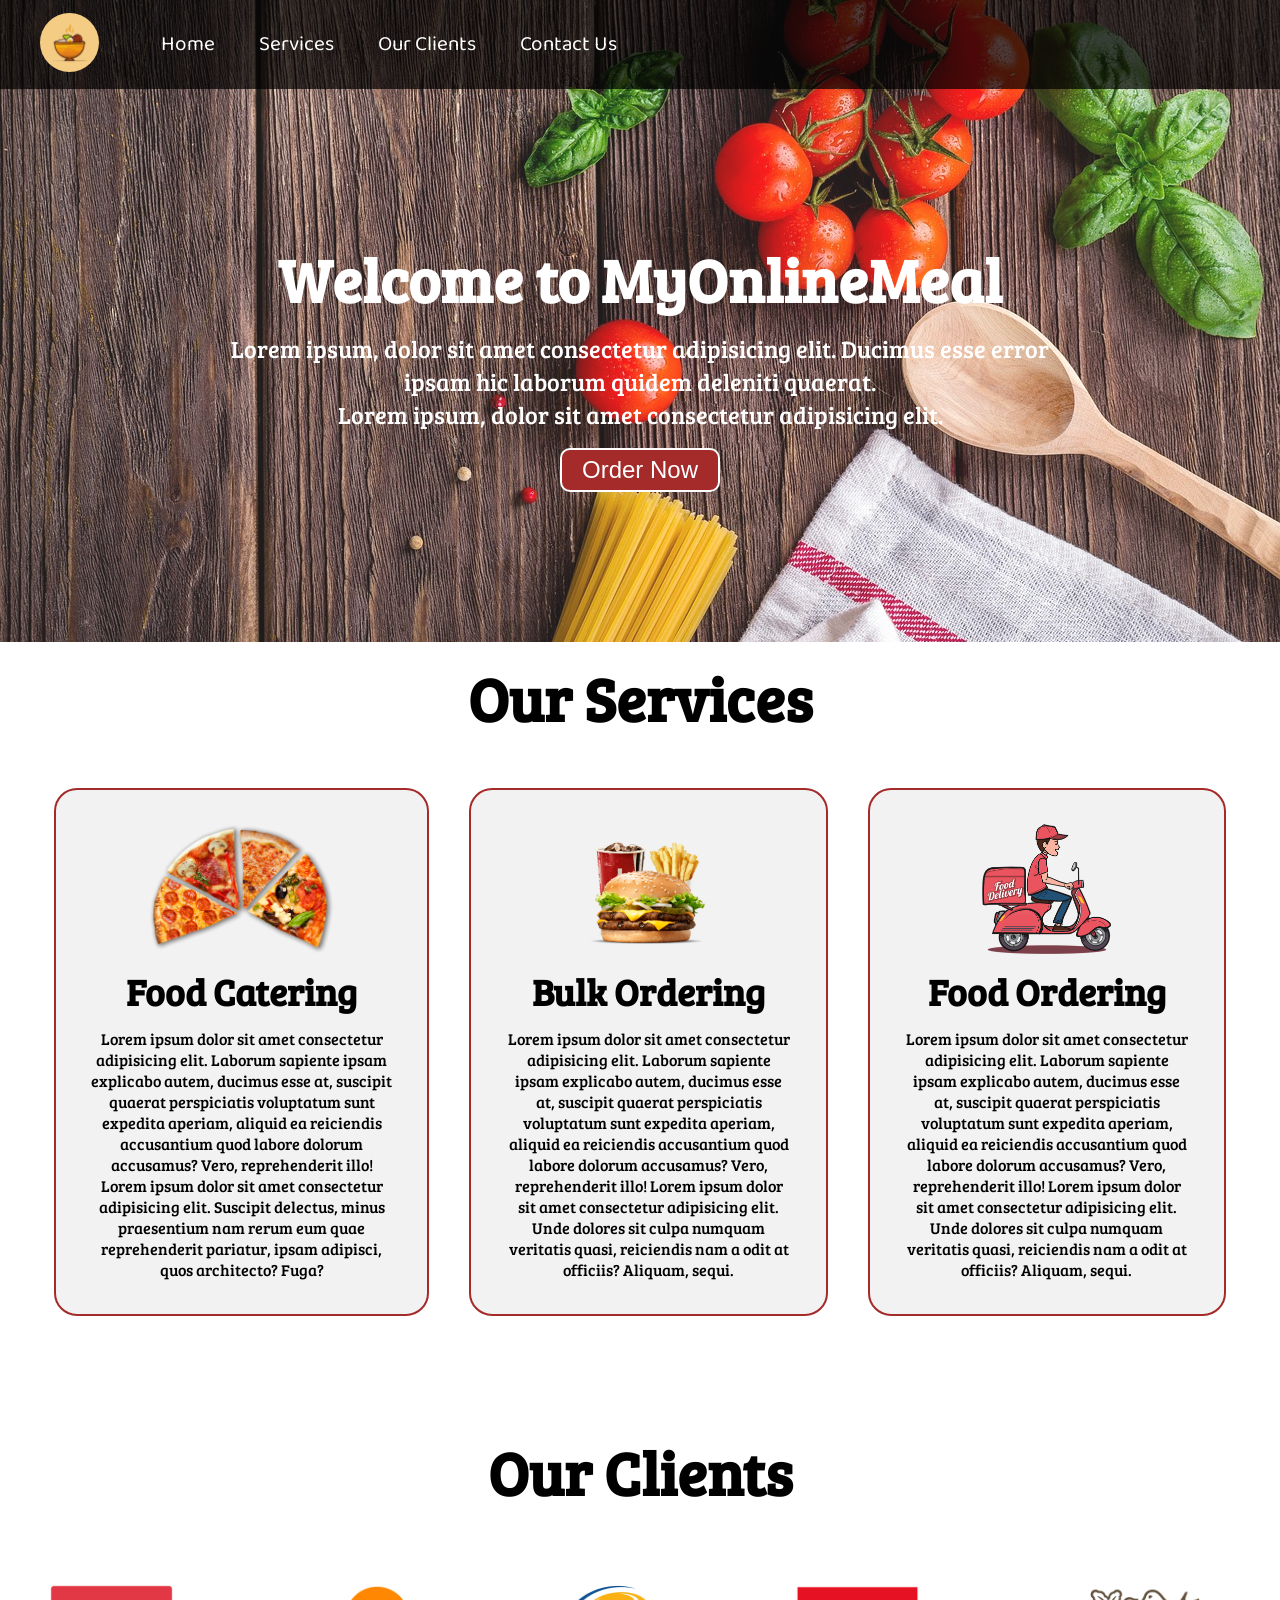
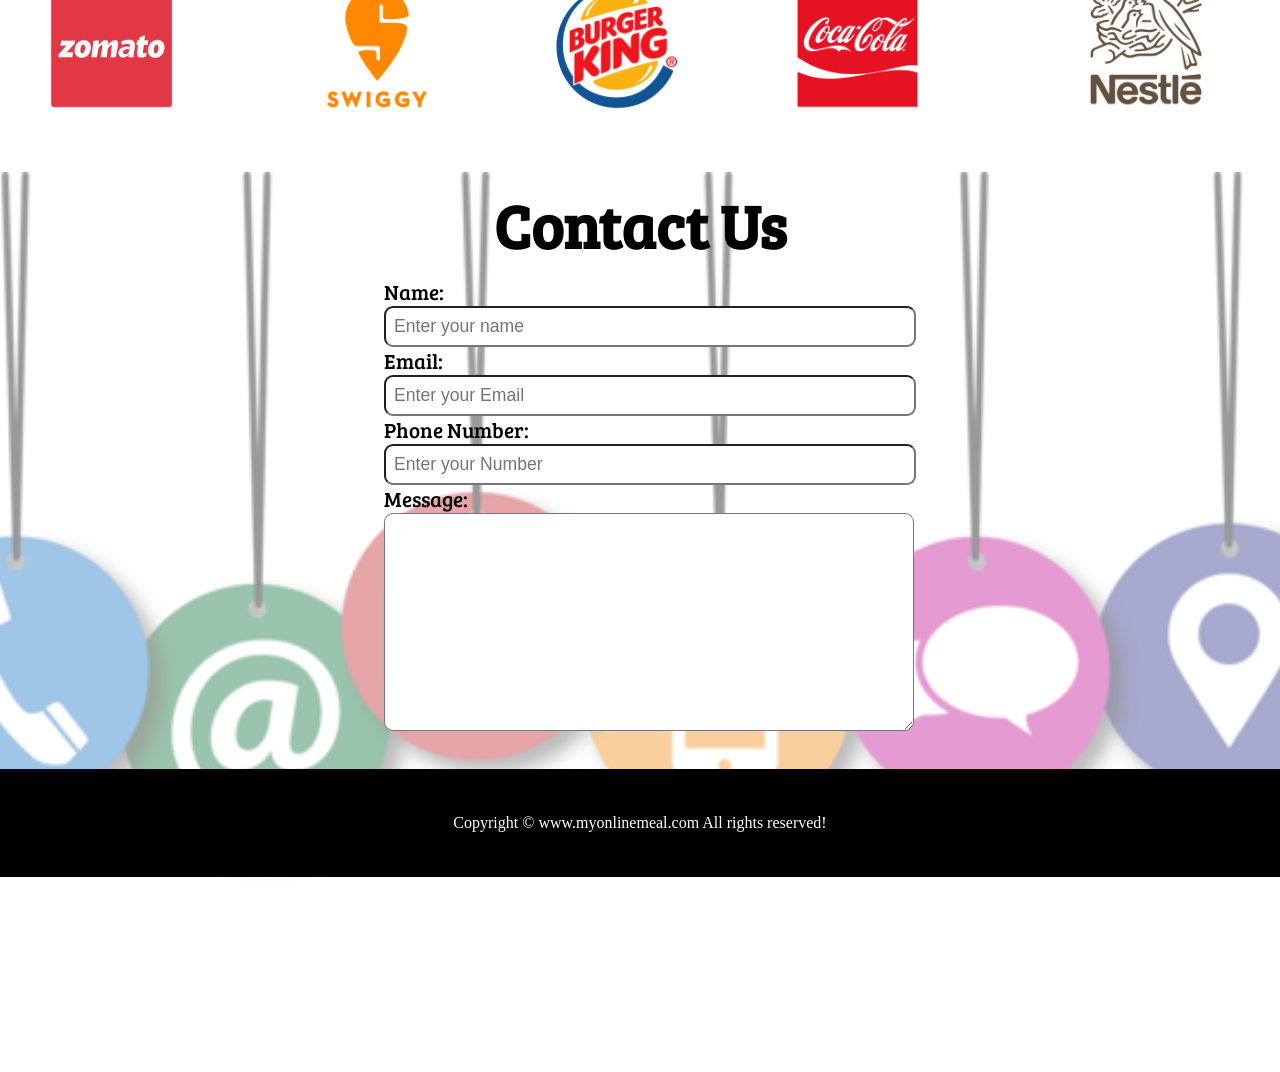
<file: index.html>
<!DOCTYPE html>
<html lang="en">
<head>
    <meta charset="UTF-8">
    <meta name="viewport" content="width=device-width, initial-scale=1.0">
    <title>Best Online Food Delivery Service in India | MyOnlineMeals.com</title>
    <link rel="stylesheet" href="style.css">
    <link rel="stylesheet" media="screen and (max-width: 1170px)" href="phone.css">
    <link href="https://fonts.googleapis.com/css2?family=Baloo+Bhai+2:wght@600&family=Barriecito&family=Bree+Serif&family=Ubuntu:wght@300&display=swap" rel="stylesheet">
</head>
<body>
    <nav id="navbar">
        <div id="logo">
            <img src="img.jpg" alt="MyOnlineMeal.com">
        </div>
        <ul>
            <!-- li.item{<a></a>}*4  -->
            <li class="item"><a href="#home">Home</a></li>
            <li class="item"><a href="#services-container">Services</a></li>
            <li class="item"><a href="#client-section">Our Clients</a></li>
            <li class="item"><a href="#contact">Contact Us</a></li>
        </ul>
    </nav>

    <section id="home">
        <h1 class="h-primary">Welcome to MyOnlineMeal</h1>
        <p>Lorem ipsum, dolor sit amet consectetur adipisicing elit. Ducimus esse error ipsam hic laborum quidem deleniti quaerat.</p>
        <p>Lorem ipsum, dolor sit amet consectetur adipisicing elit.</p>
        <button class="btn">Order Now</button>
    </section>

    <section id="services-container">
        <h1 class="h-primary center">Our Services</h1>
        <div id="services">
            <div class="box">
                <img src="img1.png" alt="">
                    <h2 class="h-secondary center">Food Catering</h2>
                    <p class="center">Lorem ipsum dolor sit amet consectetur adipisicing elit. Laborum sapiente ipsam explicabo autem, ducimus esse at, suscipit quaerat perspiciatis voluptatum sunt expedita aperiam, aliquid ea reiciendis accusantium quod labore dolorum accusamus? Vero, reprehenderit illo! Lorem ipsum dolor sit amet consectetur adipisicing elit. Suscipit delectus, minus praesentium nam rerum eum quae reprehenderit pariatur, ipsam adipisci, quos architecto? Fuga?
                    </p>
            </div>
            <div class="box">
                <img src="img2.png" alt="">
                <h2 class="h-secondary center">Bulk Ordering</h2>
                <p class="center">Lorem ipsum dolor sit amet consectetur adipisicing elit. Laborum sapiente ipsam explicabo autem, ducimus esse at, suscipit quaerat perspiciatis voluptatum sunt expedita aperiam, aliquid ea reiciendis accusantium quod labore dolorum accusamus? Vero, reprehenderit illo! Lorem ipsum dolor sit amet consectetur adipisicing elit. Unde dolores sit culpa numquam veritatis quasi, reiciendis nam a odit at officiis? Aliquam, sequi.</p>
            </div>
            <div class="box">
                <img src="img3.png" alt="">
                <h2 class="h-secondary center">Food Ordering</h2>
                <p class="center">Lorem ipsum dolor sit amet consectetur adipisicing elit. Laborum sapiente ipsam explicabo autem, ducimus esse at, suscipit quaerat perspiciatis voluptatum sunt expedita aperiam, aliquid ea reiciendis accusantium quod labore dolorum accusamus? Vero, reprehenderit illo! Lorem ipsum dolor sit amet consectetur adipisicing elit. Unde dolores sit culpa numquam veritatis quasi, reiciendis nam a odit at officiis? Aliquam, sequi.</p>
            </div>
            
        </div>
    </section>

    <section id="client-section">
        <h1 class="h-primary center">Our Clients</h1>
        <div id="clients">
            <div class="client-item">
                <img style="height: 175px;" src="logo1.png" alt="Our Client">
            </div>
            <div class="client-item">
                <img src="logo2.png" alt="Our Client">
            </div>
            <div class="client-item">
                <img src="logo3.png" alt="Our Client">
            </div>
            <div class="client-item">
                <img src="logo4.png" alt="Our Client">
            </div>
            <div class="client-item">
                <img src="logo5.png" alt="Our Client">
            </div>
        </div>
    </section>

    <section id="contact">
        <h1 class="h-primary center">Contact Us</h1>
        <div id="contact-box">
            <form action="">
                <div class="form-group">
                    <label for="name">Name: </label>
                    <input type="text" name="name" id="name" placeholder="Enter your name">
                </div>
                <div class="form-group">
                    <label for="Email">Email: </label>
                    <input type="Email" name="name" id="email" placeholder="Enter your Email">
                </div>
                <div class="form-group">
                    <label for="Phone">Phone Number: </label>
                    <input type="Phone" name="name" id="Phone" placeholder="Enter your Number">
                </div>
                <div class="form-group">
                    <label for="Message">Message: </label>
                   <textarea name="message" id="message" cols="30" rows="10"></textarea>
                </div>
            </form>
        </div>
    </section>

    <footer>
        <div class="center">
            Copyright &copy; www.myonlinemeal.com All rights reserved!
        </div>
    </footer>
</body>
</html>
</file>
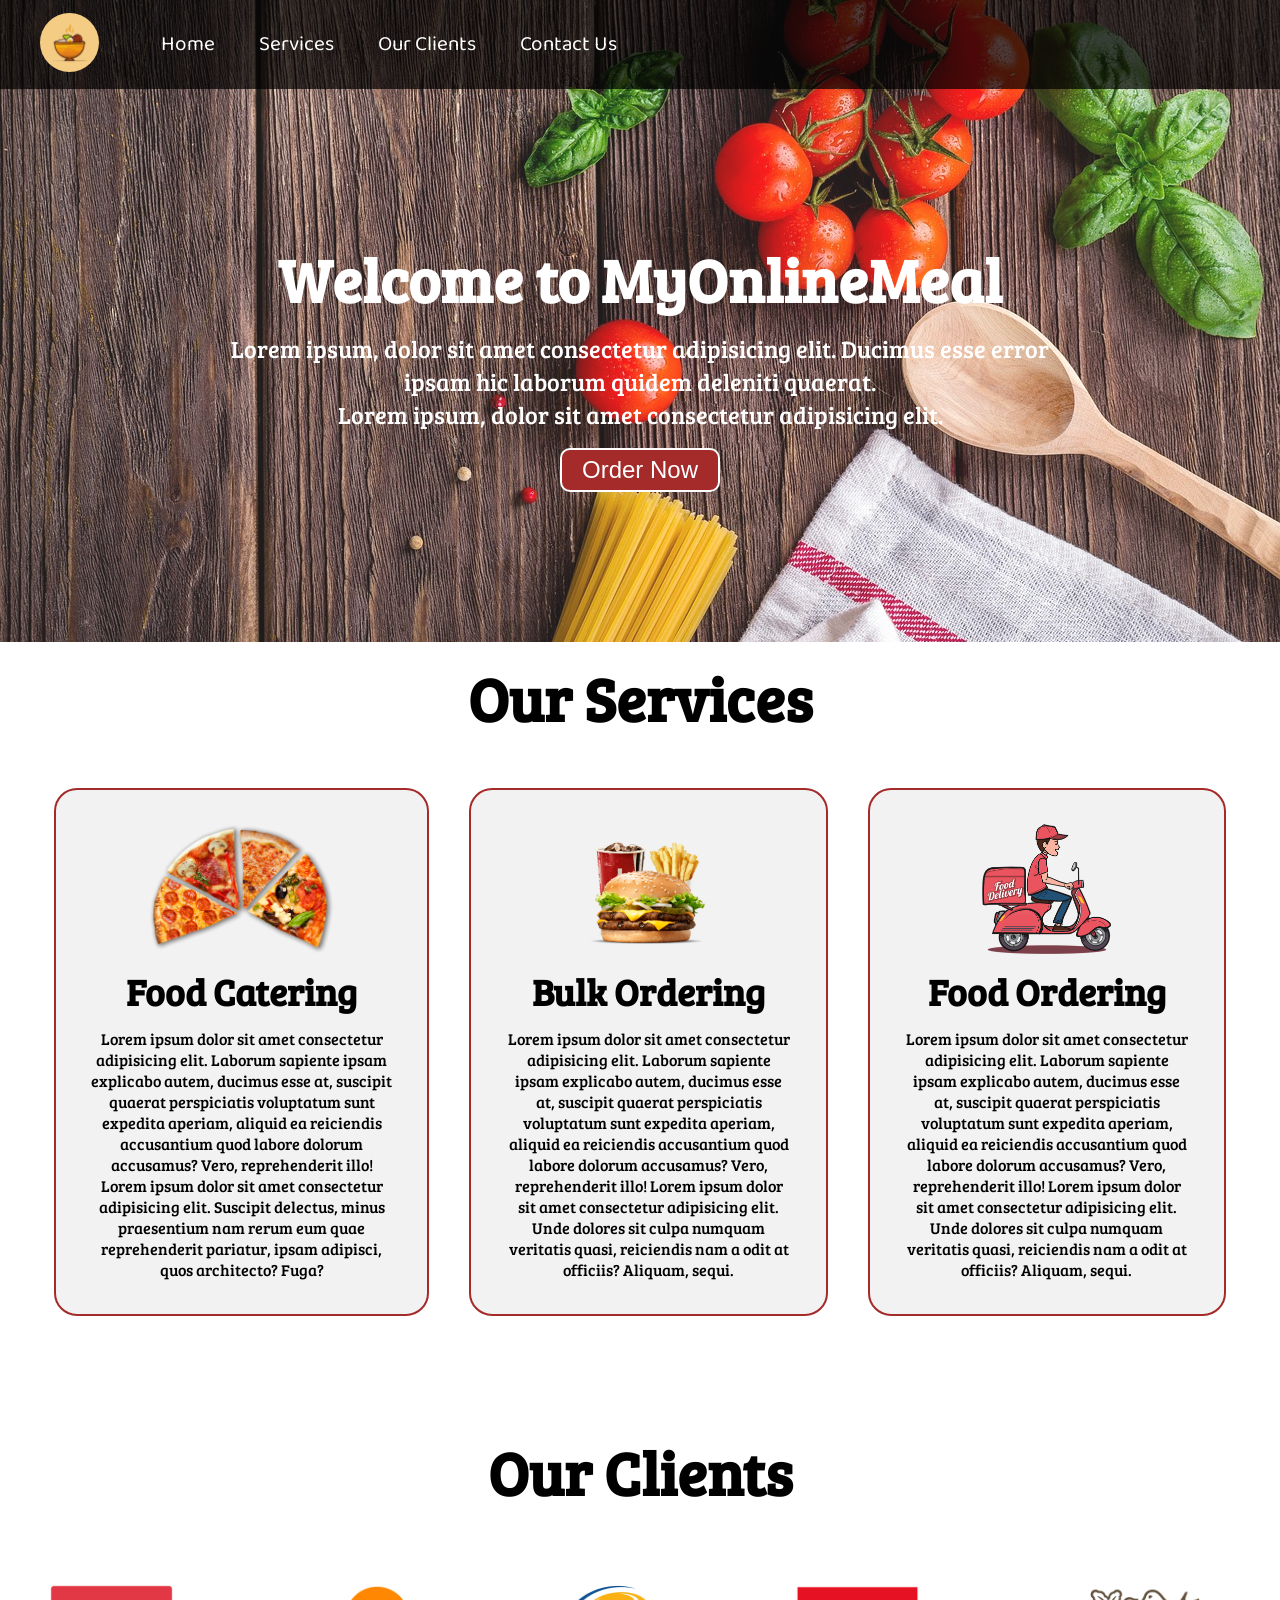
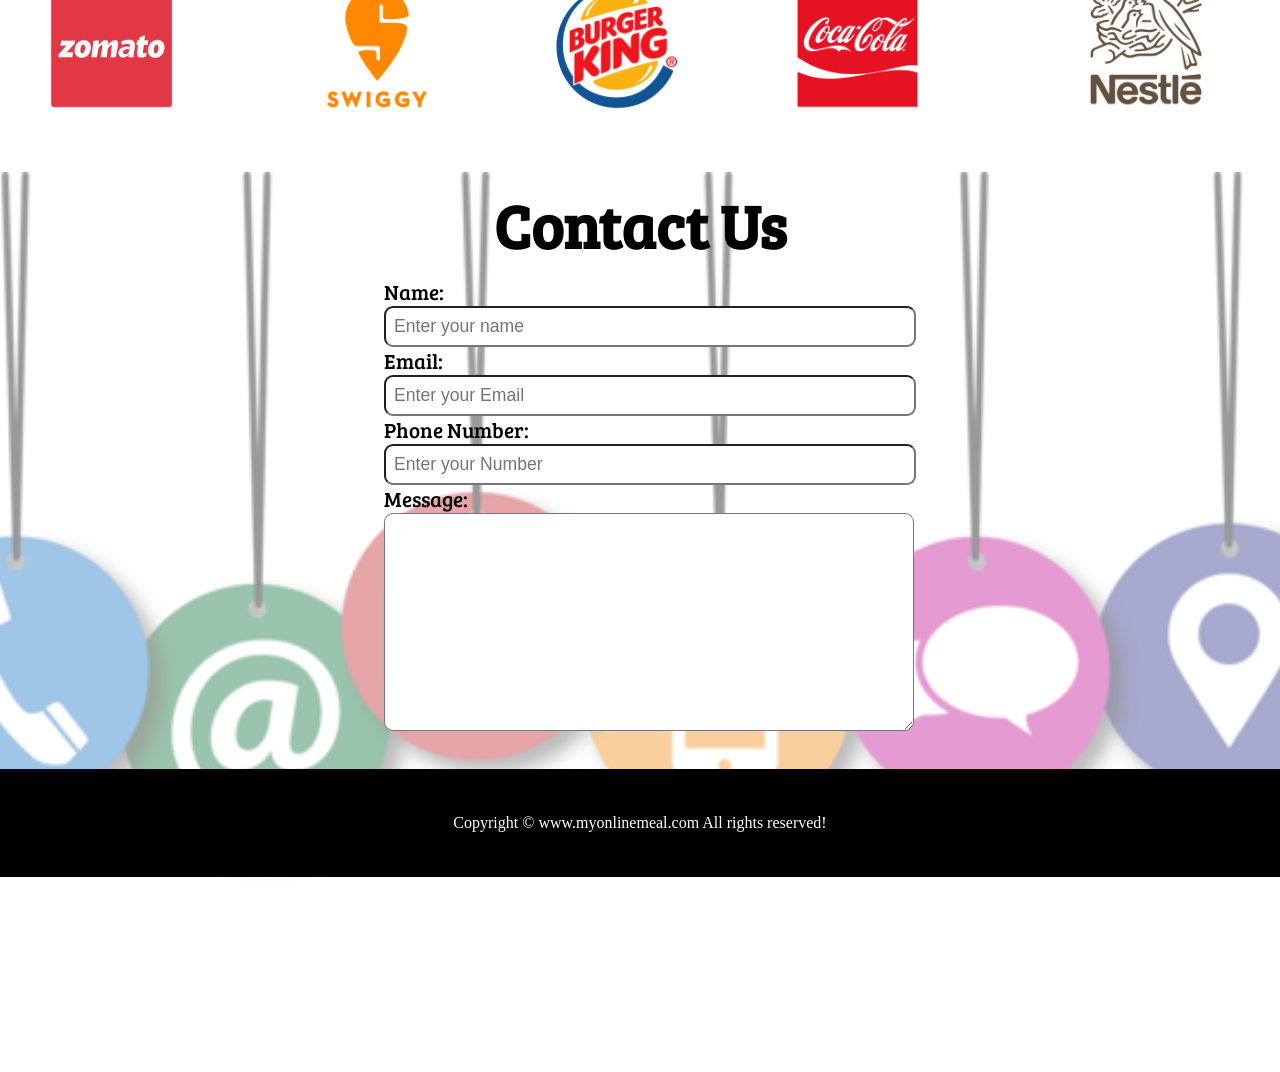
<file: Online-Food-Delivery App/index.html>
<!DOCTYPE html>
<html lang="en">
<head>
    <meta charset="UTF-8">
    <meta name="viewport" content="width=device-width, initial-scale=1.0">
    <title>Best Online Food Delivery Service in India | MyOnlineMeals.com</title>
    <link rel="stylesheet" href="CSS/style.css">
    <link rel="stylesheet" media="screen and (max-width: 1170px)" href="CSS/phone.css">
    <link href="https://fonts.googleapis.com/css2?family=Baloo+Bhai+2:wght@600&family=Barriecito&family=Bree+Serif&family=Ubuntu:wght@300&display=swap" rel="stylesheet">
</head>
<body>
    <nav id="navbar">
        <div id="logo">
            <img src="Images/Logo/img.jpg" alt="MyOnlineMeal.com">
        </div>
        <ul>
            <!-- li.item{<a></a>}*4  -->
            <li class="item"><a href="#home">Home</a></li>
            <li class="item"><a href="#services-container">Services</a></li>
            <li class="item"><a href="#client-section">Our Clients</a></li>
            <li class="item"><a href="#contact">Contact Us</a></li>
        </ul>
    </nav>

    <section id="home">
        <h1 class="h-primary">Welcome to MyOnlineMeal</h1>
        <p>Lorem ipsum, dolor sit amet consectetur adipisicing elit. Ducimus esse error ipsam hic laborum quidem deleniti quaerat.</p>
        <p>Lorem ipsum, dolor sit amet consectetur adipisicing elit.</p>
        <button class="btn">Order Now</button>
    </section>

    <section id="services-container">
        <h1 class="h-primary center">Our Services</h1>
        <div id="services">
            <div class="box">
                <img src="Images/food/img1.png" alt="">
                    <h2 class="h-secondary center">Food Catering</h2>
                    <p class="center">Lorem ipsum dolor sit amet consectetur adipisicing elit. Laborum sapiente ipsam explicabo autem, ducimus esse at, suscipit quaerat perspiciatis voluptatum sunt expedita aperiam, aliquid ea reiciendis accusantium quod labore dolorum accusamus? Vero, reprehenderit illo! Lorem ipsum dolor sit amet consectetur adipisicing elit. Suscipit delectus, minus praesentium nam rerum eum quae reprehenderit pariatur, ipsam adipisci, quos architecto? Fuga?
                    </p>
            </div>
            <div class="box">
                <img src="Images/food/img2.png" alt="">
                <h2 class="h-secondary center">Bulk Ordering</h2>
                <p class="center">Lorem ipsum dolor sit amet consectetur adipisicing elit. Laborum sapiente ipsam explicabo autem, ducimus esse at, suscipit quaerat perspiciatis voluptatum sunt expedita aperiam, aliquid ea reiciendis accusantium quod labore dolorum accusamus? Vero, reprehenderit illo! Lorem ipsum dolor sit amet consectetur adipisicing elit. Unde dolores sit culpa numquam veritatis quasi, reiciendis nam a odit at officiis? Aliquam, sequi.</p>
            </div>
            <div class="box">
                <img src="Images/food/img3.png" alt="">
                <h2 class="h-secondary center">Food Ordering</h2>
                <p class="center">Lorem ipsum dolor sit amet consectetur adipisicing elit. Laborum sapiente ipsam explicabo autem, ducimus esse at, suscipit quaerat perspiciatis voluptatum sunt expedita aperiam, aliquid ea reiciendis accusantium quod labore dolorum accusamus? Vero, reprehenderit illo! Lorem ipsum dolor sit amet consectetur adipisicing elit. Unde dolores sit culpa numquam veritatis quasi, reiciendis nam a odit at officiis? Aliquam, sequi.</p>
            </div>
            
        </div>
    </section>

    <section id="client-section">
        <h1 class="h-primary center">Our Clients</h1>
        <div id="clients">
            <div class="client-item">
                <img style="height: 175px;" src="Images/Client/logo1.png" alt="Our Client">
            </div>
            <div class="client-item">
                <img src="Images/Client/logo2.png" alt="Our Client">
            </div>
            <div class="client-item">
                <img src="Images/Client/logo3.png" alt="Our Client">
            </div>
            <div class="client-item">
                <img src="Images/Client/logo4.png" alt="Our Client">
            </div>
            <div class="client-item">
                <img src="Images/Client/logo5.png" alt="Our Client">
            </div>
        </div>
    </section>

    <section id="contact">
        <h1 class="h-primary center">Contact Us</h1>
        <div id="contact-box">
            <form action="">
                <div class="form-group">
                    <label for="name">Name: </label>
                    <input type="text" name="name" id="name" placeholder="Enter your name">
                </div>
                <div class="form-group">
                    <label for="Email">Email: </label>
                    <input type="Email" name="name" id="email" placeholder="Enter your Email">
                </div>
                <div class="form-group">
                    <label for="Phone">Phone Number: </label>
                    <input type="Phone" name="name" id="Phone" placeholder="Enter your Number">
                </div>
                <div class="form-group">
                    <label for="Message">Message: </label>
                   <textarea name="message" id="message" cols="30" rows="10"></textarea>
                </div>
            </form>
        </div>
    </section>

    <footer>
        <div class="center">
            Copyright &copy; www.myonlinemeal.com All rights reserved!
        </div>
    </footer>
</body>
</html>
</file>
<file: style.css>
/* CSS Reset */

*{
    margin: 0;
    padding: 0;
}

html{
    scroll-behavior: smooth;
}

/* CSS Variables */

:root{
    --navbar-height: 59px;
}

/* Navigration Bar */

#navbar{
    display: flex;
    align-items: center;
    position: sticky;
    top: 0px;
    z-index: 1;
}

#navbar::before{
    content: "";
    background-color: black;
    position: absolute;
    top: 0px;
    left: 0px;
    height: 100%;
    width: 100%;
    z-index: -1;
    opacity: 0.7;
}


/* Navigration Bar: Logo and Images */

#logo{
    margin: 10px 34px;
}

#logo img{
    height: 59px;
    margin: 3px 6px;
    border-radius: 32px;
}


/* Navigration Bar: List Styling */

/* #navbar{
    position: absolute;
    top: 0px;
} */

#navbar ul{
    display: flex;
    font-family: 'Baloo Bhai 2', cursive;
}


#navbar ul li{
    list-style: none;
    font-size: 1.3rem;
}
  
#navbar ul li a{
    color: white;
    display: block;
    padding: 3px 22px;
    border-radius: 20px;
    text-decoration: none;
}

#navbar ul li a:hover{
    color: black;
    background-color: white;
}

/* Home Section */

#home{
    display: flex;
    flex-direction: column;
    padding: 3px 200px;
    height: 550px;
    justify-content: center;
    align-items: center;
}

#home::before{
    content: "";
    position: absolute;
    background:url('home-bg.jpg') no-repeat center center/cover;
    top: 0px;
    left: 0px;
    height: 642px;
    width: 100%;
    z-index: -1;
    opacity: 0.89;
    
}

#home h1{
    color: white;
    text-align: center;
    font-family: 'Bree Serif', serif;

}

#home p{
    color: white;
    text-align: center;
    font-size: 1.5rem;
    font-family: 'Bree Serif', serif;
}

/* Services Section */

#services{
    margin: 34px;
    margin-bottom: 100px;
    display: flex;
}

#services .box{
    border: 2px solid brown;
    padding: 34px;
    margin: 3px 20px;
    border-radius: 23px;
    background-color: #f2f2f2;

}

#services .box img{
    height: 130px;
    margin: auto;
    display: block;
}

#services .box p{
    font-family: 'Bree Serif', serif;
    
}
    

/* Clients Section */

#client-section{
    /* height: 344px; */
    position: relative;
}

#client-section::before{
    content: "";
    position: absolute;
    background: url('https://media.giphy.com/media/xUA7bjfr8Q1BB3LbJm/giphy.gif') no-repeat center center/cover;
    height: 100%;
    width: 100%;
    z-index: -1;
    opacity: 0.4;

}

#clients{
    display: flex;
    justify-content: center;
    align-items: center;
}

.client-item{
    padding: 34px;
}

#clients img{
  height: 124px;
}

/* Contact Section */

#contact{

}

#contact::before{
    content: "";
    position: absolute;
    background: url('image1.png') no-repeat center center/cover;
    height: 100%;
    width: 100%;
    z-index: -1;
    opacity: 0.4;
}

#contact-box{
    display: flex;
    justify-content: center;
    align-items: center;
    padding-bottom: 34px;
}

#contact-box input,
#contact-box textarea{
    width: 100%;
    padding: 0.5rem;
    border-radius: 9px;
    font-size: 1.1rem;
}

#contact-box form{
    width: 40%;
}

#contact-box label{
    font-size: 1.3rem;
    font-family: 'Bree Serif', serif;

}

/* Footer */

footer{
    background-color: black;
    color: white;
    padding: 45px 0px;

}
/* Utility Classes */

.h-primary{
    font-size: 3.8rem;
    padding: 12px;
    font-family: 'Bree Serif', serif;

}

.h-secondary{
    font-size: 2.3rem;
    padding: 12px;
    font-family: 'Bree Serif', serif;

}

.btn{
    padding: 6px 20px;
    border: 2px solid white;
    background-color: brown;
    color: white;
    margin: 17px;
    font-size: 1.5rem;
    border-radius: 10px;
    cursor: pointer;
}

.center{
    text-align: center;
}

/* .card{
    box-shadow: 0 4px 8px 0 rgba(237, 235, 233, 0.981);
    transition: 0.3s;
    width: 40%;
  }
  
  .card:hover {
    box-shadow: 0 8px 16px 0 orange;
  }
  
  .container {
    padding: 2px 16px;
  } */
</file>
<file: phone.css>
/* Navigation */

#navbar{
    flex-direction: column;
}

#navbar ul li a{
    font-size: 1rem;
    /* padding: 0px 4px; */   /* For galaxy fold device*/
    padding: 0px 7px;
    padding-bottom: 8px;
}

/* Home Section */

#home{
    height: 370px;
    padding: 3px 28px;

}

#home::before{
    height: 480px;
}

#home p{
    font-size: 13px;

}
/* Services Section */

#services{
    flex-direction: column;
}

#services .box{
    padding: 14px;
    margin: 2px 0px;
    margin-bottom: 20px;
}

/* Clients Section */

#clients{
    /* overflow: hidden; */
    flex-wrap: wrap;
    
}

#clients img{
    width: 180px;
    padding: 2px 6px;
    height: auto;

}

/* Contact Us Section */

#contact-box form{
    width: 80%;
}

/* Footer */

/* Utility classes */

.h-primary{
    font-size: 23px;

}

.btn{
    font-size: 13px;
    padding: 4px 8px;

}
</file>
<file: Online-Food-Delivery App/CSS/style.css>
/* CSS Reset */

*{
    margin: 0;
    padding: 0;
}

html{
    scroll-behavior: smooth;
}

/* CSS Variables */

:root{
    --navbar-height: 59px;
}

/* Navigration Bar */

#navbar{
    display: flex;
    align-items: center;
    position: sticky;
    top: 0px;
    z-index: 1;
}

#navbar::before{
    content: "";
    background-color: black;
    position: absolute;
    top: 0px;
    left: 0px;
    height: 100%;
    width: 100%;
    z-index: -1;
    opacity: 0.7;
}


/* Navigration Bar: Logo and Images */

#logo{
    margin: 10px 34px;
}

#logo img{
    height: 59px;
    margin: 3px 6px;
    border-radius: 32px;
}


/* Navigration Bar: List Styling */

/* #navbar{
    position: absolute;
    top: 0px;
} */

#navbar ul{
    display: flex;
    font-family: 'Baloo Bhai 2', cursive;
}


#navbar ul li{
    list-style: none;
    font-size: 1.3rem;
}
  
#navbar ul li a{
    color: white;
    display: block;
    padding: 3px 22px;
    border-radius: 20px;
    text-decoration: none;
}

#navbar ul li a:hover{
    color: black;
    background-color: white;
}

/* Home Section */

#home{
    display: flex;
    flex-direction: column;
    padding: 3px 200px;
    height: 550px;
    justify-content: center;
    align-items: center;
}

#home::before{
    content: "";
    position: absolute;
    background:url('../Images/Bg/home-bg.jpg') no-repeat center center/cover;
    top: 0px;
    left: 0px;
    height: 642px;
    width: 100%;
    z-index: -1;
    opacity: 0.89;
    
}

#home h1{
    color: white;
    text-align: center;
    font-family: 'Bree Serif', serif;

}

#home p{
    color: white;
    text-align: center;
    font-size: 1.5rem;
    font-family: 'Bree Serif', serif;
}

/* Services Section */

#services{
    margin: 34px;
    margin-bottom: 100px;
    display: flex;
}

#services .box{
    border: 2px solid brown;
    padding: 34px;
    margin: 3px 20px;
    border-radius: 23px;
    background-color: #f2f2f2;

}

#services .box img{
    height: 130px;
    margin: auto;
    display: block;
}

#services .box p{
    font-family: 'Bree Serif', serif;
    
}
    

/* Clients Section */

#client-section{
    /* height: 344px; */
    position: relative;
}

#client-section::before{
    content: "";
    position: absolute;
    background: url('https://media.giphy.com/media/xUA7bjfr8Q1BB3LbJm/giphy.gif') no-repeat center center/cover;
    height: 100%;
    width: 100%;
    z-index: -1;
    opacity: 0.4;

}

#clients{
    display: flex;
    justify-content: center;
    align-items: center;
}

.client-item{
    padding: 34px;
}

#clients img{
  height: 124px;
}

/* Contact Section */

#contact{

}

#contact::before{
    content: "";
    position: absolute;
    background: url('../Images/Contact/image1.png') no-repeat center center/cover;
    height: 100%;
    width: 100%;
    z-index: -1;
    opacity: 0.4;
}

#contact-box{
    display: flex;
    justify-content: center;
    align-items: center;
    padding-bottom: 34px;
}

#contact-box input,
#contact-box textarea{
    width: 100%;
    padding: 0.5rem;
    border-radius: 9px;
    font-size: 1.1rem;
}

#contact-box form{
    width: 40%;
}

#contact-box label{
    font-size: 1.3rem;
    font-family: 'Bree Serif', serif;

}

/* Footer */

footer{
    background-color: black;
    color: white;
    padding: 45px 0px;

}
/* Utility Classes */

.h-primary{
    font-size: 3.8rem;
    padding: 12px;
    font-family: 'Bree Serif', serif;

}

.h-secondary{
    font-size: 2.3rem;
    padding: 12px;
    font-family: 'Bree Serif', serif;

}

.btn{
    padding: 6px 20px;
    border: 2px solid white;
    background-color: brown;
    color: white;
    margin: 17px;
    font-size: 1.5rem;
    border-radius: 10px;
    cursor: pointer;
}

.center{
    text-align: center;
}

/* .card{
    box-shadow: 0 4px 8px 0 rgba(237, 235, 233, 0.981);
    transition: 0.3s;
    width: 40%;
  }
  
  .card:hover {
    box-shadow: 0 8px 16px 0 orange;
  }
  
  .container {
    padding: 2px 16px;
  } */
</file>
<file: Online-Food-Delivery App/CSS/phone.css>
/* Navigation */

#navbar{
    flex-direction: column;
}

#navbar ul li a{
    font-size: 1rem;
    /* padding: 0px 4px; */   /* For galaxy fold device*/
    padding: 0px 7px;
    padding-bottom: 8px;
}

/* Home Section */

#home{
    height: 370px;
    padding: 3px 28px;

}

#home::before{
    height: 480px;
}

#home p{
    font-size: 13px;

}
/* Services Section */

#services{
    flex-direction: column;
}

#services .box{
    padding: 14px;
    margin: 2px 0px;
    margin-bottom: 20px;
}

/* Clients Section */

#clients{
    /* overflow: hidden; */
    flex-wrap: wrap;
    
}

#clients img{
    width: 180px;
    padding: 2px 6px;
    height: auto;

}

/* Contact Us Section */

#contact-box form{
    width: 80%;
}

/* Footer */

/* Utility classes */

.h-primary{
    font-size: 23px;

}

.btn{
    font-size: 13px;
    padding: 4px 8px;

}
</file>
